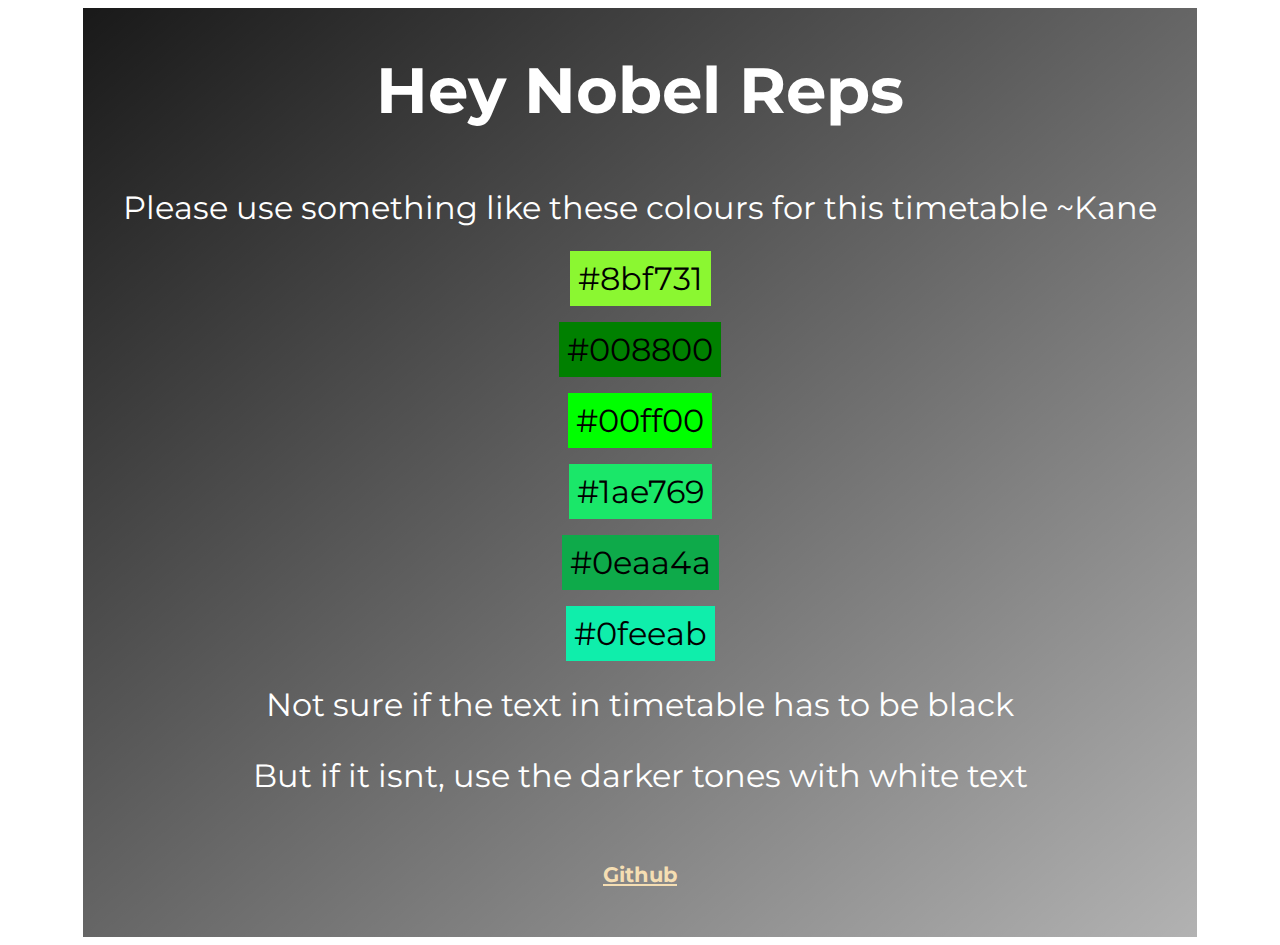
<file: index.html>
<!DOCTYPE html>
<html lang="en">

<head>
    <meta charset="UTF-8">
    <meta name="viewport" content="width=device-width, initial-scale=1.0">
    <title>Document</title>
    <link rel="stylesheet" href="style.css">


    <link rel="preconnect" href="https://fonts.gstatic.com">
    <link href="https://fonts.googleapis.com/css?family=Montserrat&display=swap" rel="stylesheet">
</head>

<body>
    <main>
        <section class="container">
            <h1>Hey Nobel Reps</h1>
            <p>Please use something like these colours for this timetable ~Kane</p>

            <p id="lightgreen" class="color">#8bf731</p>
            <p id='normalgreen' class="color">#008800</p>
            <p id="brightgreen" class="color">#00ff00</p>
            <p id="bluegreen" class="color">#1ae769</p>
            <p id="darkbluegreen" class="color">#0eaa4a</p>
            <p id="darkerbluegreen" class="color">#0feeab</p>

            <p>Not sure if the text in timetable has to be black <br>
            <p>But if it isnt, use the darker tones with white text</p>

            <h6><a href="https://github.com/hemisemidemipresent/green">Github</a>
            </h6>

        </section>
    </main>
</body>
<script defer src="thayallan.js"></script>

</html>
</file>
<file: style.css>
body{
    font-size: 2rem;
    font-family: Montserrat, sans-serif;
    color:white
}


#lightgreen{
 background-color: #8bf731;
} 
#normalgreen{
    background-color: green;
}
#brightgreen{
    background-color: #00ff00;
}
#bluegreen{
    background-color: #1ae769;
}#darkbluegreen{
    background-color: #0eaa4a;
}#darkgreen{
    background-color: #097533;
}#darkerbluegreen{
    background-color: #0feeab;
}
.container{
    display: flex;
    justify-content: center;
    padding: 0;
    flex-direction: column;
    align-items: center;
    padding-right: 1.5rem;
    padding-left: 1.5rem;
}
.box{
    margin: 1rem;
    padding: 0.5rem;
    padding-left: 1rem;
    padding-right: 1rem;
}
p{
    padding: 0.5rem;
    margin: 0.5rem;
}
.color{
    color: black;
}
.container{
    min-height: 80vh;
    margin:0;
    background: linear-gradient(to right bottom, rgba(0, 0, 0, 0.9 ), rgba(0, 0, 0, 0.3));
}
body{
    
	display: flex;
	align-items: center;
    justify-content: center;
    background-image: url(https://i.imgur.com/ku3uJ5w.jpg);
    -webkit-background-size: cover;
  -moz-background-size: cover;
  -o-background-size: cover;
  background-size: cover;
}
a{
    color: wheat;
}
</file>
